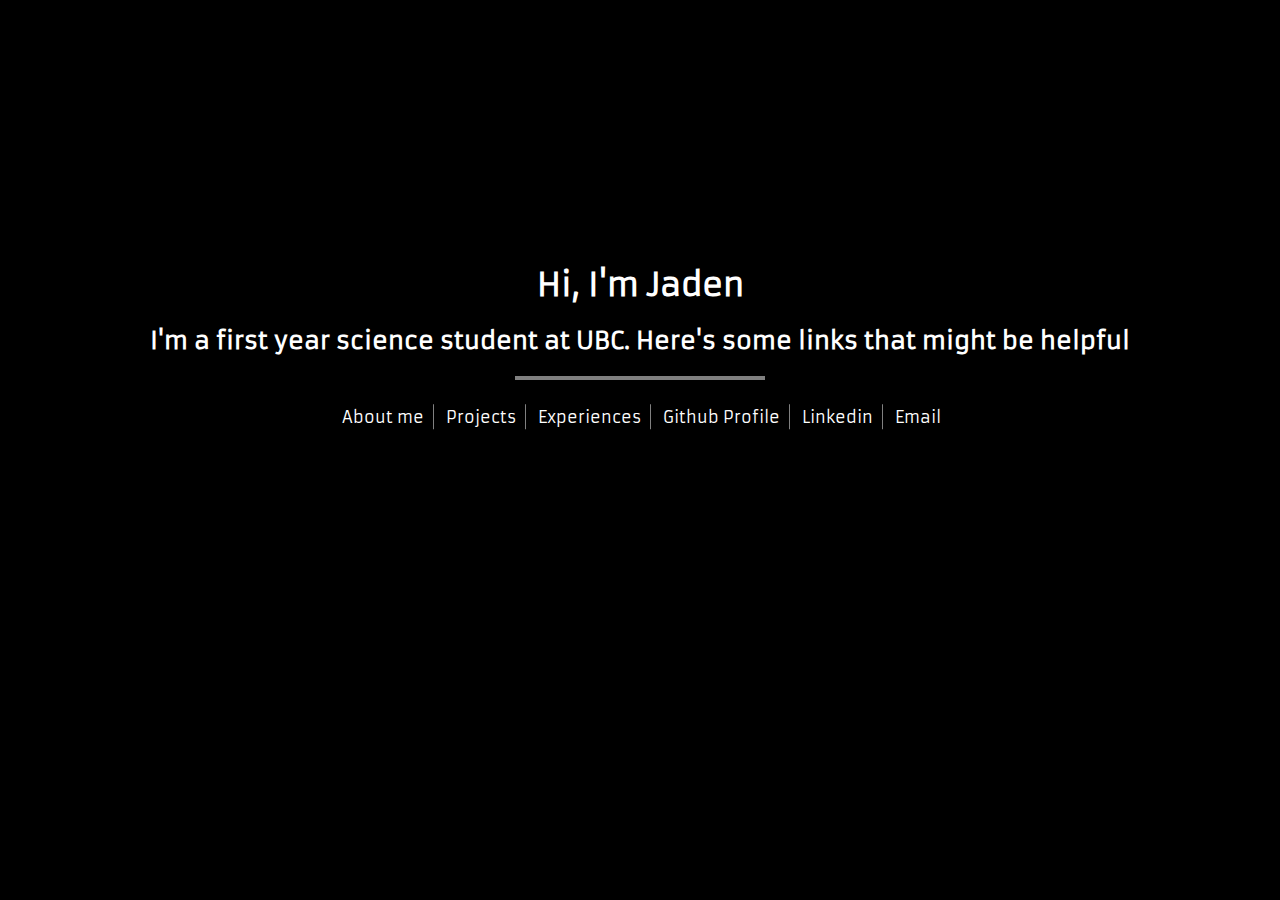
<file: index.html>
<!DOCTYPE html>
<html lang="en">
<head>
    <meta charset="UTF-8">
    <meta http-equiv="X-UA-Compatible" content="IE=edge">
    <meta name="viewport" content="width=device-width, initial-scale=1.0">
    <title>Jaden Majid - Home</title>
    <link rel="stylesheet" href="styles.css">
    <link href='https://fonts.googleapis.com/css?family=Armata' rel='stylesheet'>
    <meta property="og:image" content="images/websitepreview.png" />
    <meta name="description" property="og:description" content="">
    <meta name="author" content="Jaden Majid">
    <mata name="title" property="og:title" content="Jaden's Website"
    <!-- Global site tag (gtag.js) - Google Analytics -->
    <script async src="https://www.googletagmanager.com/gtag/js?id=G-SKV14V75LQ"></script>
    <script>
        window.dataLayer = window.dataLayer || [];
        function gtag() { dataLayer.push(arguments); }
        gtag('js', new Date());

        gtag('config', 'G-SKV14V75LQ');
    </script>
</head>
<body>
    <div id="home-text">
        <h1 id="home-name">Hi, I'm Jaden</h1>
        <h2>I'm a first year science student at UBC. Here's some links that might be helpful</h2>
        <hr class="small-line">
        <div class="links" id="home-links">
            

                <a class="link" href="aboutme.html">
                    About me
                </a>
            
            <div class="vl"></div>

                <a class="link" href="projects.html">
                    Projects
                </a>

            <div class="vl"></div>

                <a class="link" href="experiences.html">
                    Experiences
                </a>

            <div class="vl"></div>

                <a class="link" href="https://github.com/JadenMajid" target="_blank">
                    Github Profile
                </a>

            <div class="vl"></div>

                <a class="link" href="https://www.linkedin.com/in/jaden-majid-603725214/" target="_blank">
                    Linkedin
                </a>

            <div class="vl"></div>
            
                <a class="link" href="mailto:majid.jaden@gmail.com" target="_blank">
                    Email
                </a>
        </div>

    </div>
</body>
</html>
</file>
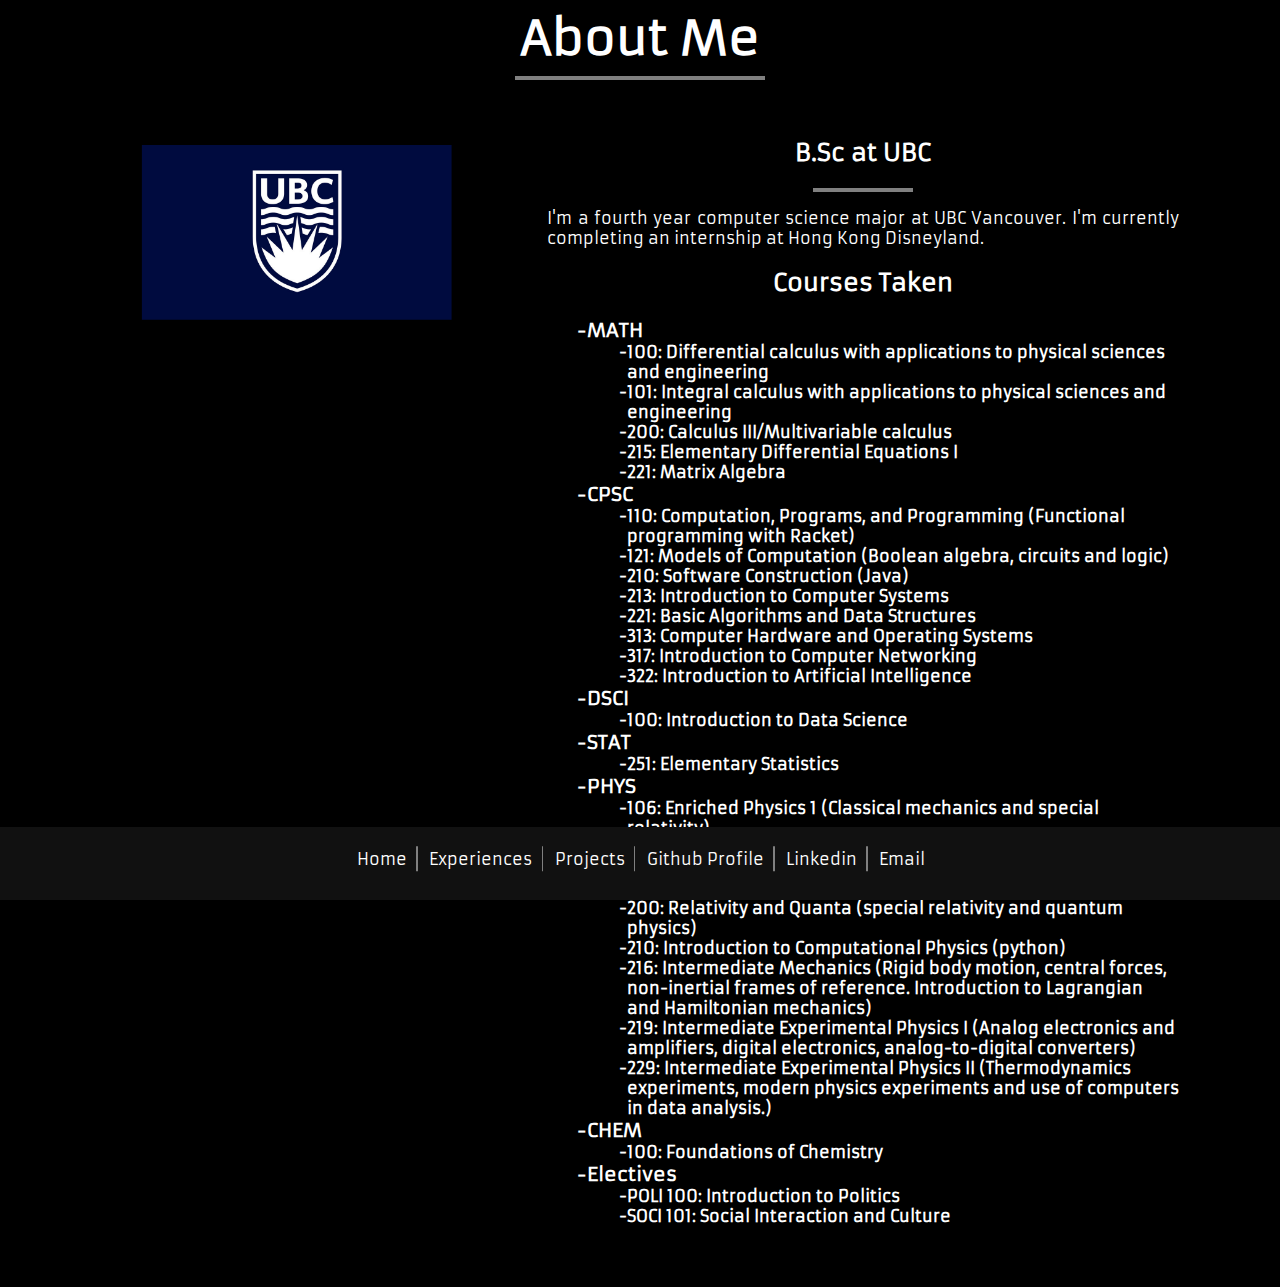
<file: aboutme.html>
<!DOCTYPE html>
<html lang="en">

<head>
    <meta charset="UTF-8">
    <meta http-equiv="X-UA-Compatible" content="IE=edge">
    <meta name="viewport" content="width=device-width, initial-scale=1.0">
    <title>Jaden Majid - About Me</title>
    <link rel="stylesheet" href="styles.css">
    <link href='https://fonts.googleapis.com/css?family=Armata' rel='stylesheet'>
    <!-- Global site tag (gtag.js) - Google Analytics -->
    <script async src="https://www.googletagmanager.com/gtag/js?id=G-SKV14V75LQ"></script>
    <script>
        window.dataLayer = window.dataLayer || [];
        function gtag() { dataLayer.push(arguments); }
        gtag('js', new Date());

        gtag('config', 'G-SKV14V75LQ');
    </script>
</head>

<body>
    <h1 class="page-title">
        About Me
        <hr class="small-line">
    </h1>
    <div class="projects">
        <div class="project" id="university">
            <img class="project-img" src="images/ubclogo.jpeg" alt="UBC logo"/>
            <div class="project-text">
                <h2 class="project-name">
                    <strong>B.Sc at UBC</strong>
                </h2>

                <hr class="smaller-line">

                <p class="project-description">
                    I'm a fourth year computer science major at UBC Vancouver.
                    I'm currently completing an internship at Hong Kong Disneyland.
                </p>
                <!-- <h2 id="current-course-list">Current Courses</h2>
                    <ul>
                    </ul>
                    <ul>
                    </ul>

                </ul> -->
                <h2 id="course-list">Courses Taken</h2>
                <ul>
                    <li class="course">MATH</li>
                    <ul>
                        <li>100: Differential calculus with applications to physical sciences and engineering</li>
                        <li>101: Integral calculus with applications to physical sciences and engineering</li>
                        <li>200: Calculus III/Multivariable calculus</li>
                        <li>215: Elementary Differential Equations I</li>
                        <li>221: Matrix Algebra</li>
                    </ul>
                    <li class="course">CPSC</li>
                    <ul>
                        <li>110: Computation, Programs, and Programming (Functional programming with Racket)</li>
                        <li>121: Models of Computation (Boolean algebra, circuits and logic)</li>
                        <li>210: Software Construction (Java)</li>
                        <li>213: Introduction to Computer Systems</li>
                        <li>221: Basic Algorithms and Data Structures</li>
                        <li>313: Computer Hardware and Operating Systems</li>
                        <li>317: Introduction to Computer Networking</li>
                        <li>322: Introduction to Artificial Intelligence</li>
                    </ul>
                    <li class="course">DSCI</li>
                    <ul>
                        <li>100: Introduction to Data Science</li>
                    </ul>
                    <li class="course">STAT</li>
                    <ul>
                        <li>251: Elementary Statistics</li>
                    </ul>
                    <li class="course">PHYS</li>
                    <ul>
                        <li>106: Enriched Physics 1 (Classical mechanics and special relativity)</li>
                        <li>108: Enriched Physics 2 (Electricity and magnetism)</li>
                        <li>119: Experimental Physics Lab I (Introductory lab course, primarily Excel data collection and analysis)</li>
                        <li>200: Relativity and Quanta (special relativity and quantum physics)</li>
                        <li>210: Introduction to Computational Physics (python)</li>
                        <li>216: Intermediate Mechanics (Rigid body motion, central forces, non-inertial frames of reference. Introduction to
                            Lagrangian and Hamiltonian mechanics)</li>
                        <li>219: Intermediate Experimental Physics I (Analog electronics and amplifiers, digital electronics, analog-to-digital
                            converters)</li>
                        <li>229: Intermediate Experimental Physics II (Thermodynamics experiments, modern physics experiments and use of
                            computers in data analysis.)</li>
                    </ul>
                    <li class="course">CHEM</li>
                    <ul>
                        <li>100: Foundations of Chemistry</li>
                    </ul>
                    <li class="course">Electives</li>
                    <ul>
                        <li>POLI 100: Introduction to Politics</li>
                        <li>SOCI 101: Social Interaction and Culture</li>
                    </ul>
                </ul>
            </div>
        </div>
    </div>
    <footer class="links">
        <a class="link" href="index.html">
            Home
        </a>
    
        <div class="vl"></div>
    
        <a class="link" href="experiences.html">
            Experiences
        </a>

        <div class="vl"></div>
        
        <a class="link" href="projects.html">
            Projects
        </a>
    
        <div class="vl"></div>
    
        <a class="link" href="https://github.com/JadenMajid" target="_blank">
            Github Profile
        </a>
    
        <div class="vl"></div>
    
        <a class="link" href="https://www.linkedin.com/in/jaden-majid-603725214/" target="_blank">
            Linkedin
        </a>
    
        <div class="vl"></div>
    
        <a class="link" id="email" href="mailto:jaden@jmajid.com" target="_blank">
            Email
        </a>
    </footer>
</body>

</html>
</file>
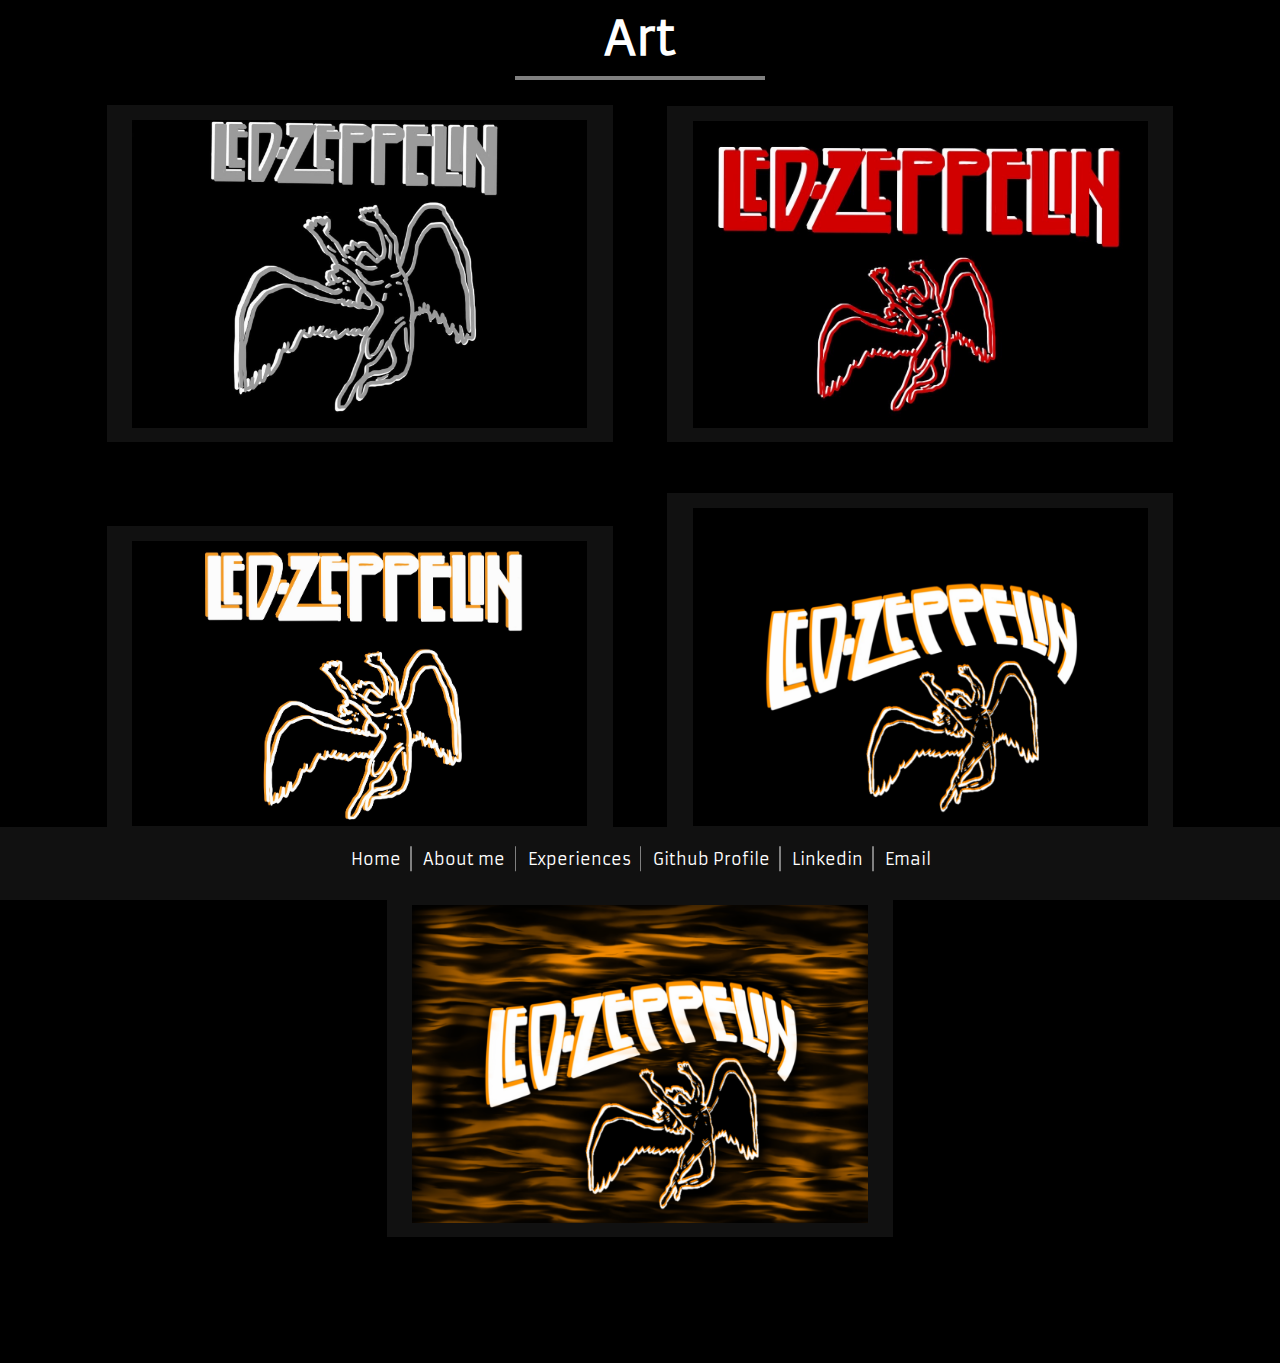
<file: art.html>
<!DOCTYPE html>
<html lang="en">
<head>
    <meta charset="UTF-8">
    <meta http-equiv="X-UA-Compatible" content="IE=edge">
    <meta name="viewport" content="width=device-width, initial-scale=1.0">
    <title>Jaden Majid - Art</title>
    <link rel="stylesheet" href="styles.css">
    <link href='https://fonts.googleapis.com/css?family=Armata' rel='stylesheet'>
    <!-- Global site tag (gtag.js) - Google Analytics -->
    <script async src="https://www.googletagmanager.com/gtag/js?id=G-SKV14V75LQ"></script>
    <script>
        window.dataLayer = window.dataLayer || [];
        function gtag() { dataLayer.push(arguments); }
        gtag('js', new Date());

        gtag('config', 'G-SKV14V75LQ');
    </script>
</head>
<body>
    <h1 class="page-title">
        Art
        <hr class="small-line"></hr>
    </h1>

    <div class="art-body">
        <div class="art-box">
            <img class="art" src="./images/led-zep/2BB51584-8F0A-4ED8-A146-3F3C53B20C4F.jpg"/>
        </div>
        <div class="art-box">
            <img class="art" src="./images/led-zep/7BE8930D-A3FD-404C-84B4-1C470F9DE8F4.jpg"/>
        </div>
        <div class="art-box">
            <img class="art" src="./images/led-zep/IMG_0206.JPG"/>
        </div>
        <div class="art-box">
            <img class="art" src="./images/led-zep/IMG_0211.PNG"/>
        </div>
        <div class="art-box">
            <img class="art" src="./images/led-zep/IMG_0212.PNG"/>
        </div>
    </div>
    <footer class="links">
        <a class="link" href="index.html">
            Home
        </a>
    
        <div class="vl"></div>
        <a class="link" href="aboutme.html">
            About me
        </a>
    
        <div class="vl"></div>
        <a class="link" href="experiences.html">
            Experiences
        </a>
    
        <div class="vl"></div>
        <a class="link" href="https://github.com/JadenMajid" target="_blank">
            Github Profile
        </a>
    
        <div class="vl"></div>
        <a class="link" href="https://www.linkedin.com/in/jaden-majid-603725214/" target="_blank">
            Linkedin
        </a>
    
        <div class="vl"></div>
        <a class="link" href="mailto:majid.jaden@gmail.com" target="_blank">
            Email
        </a>
    </footer>
</body>
</html>
</file>
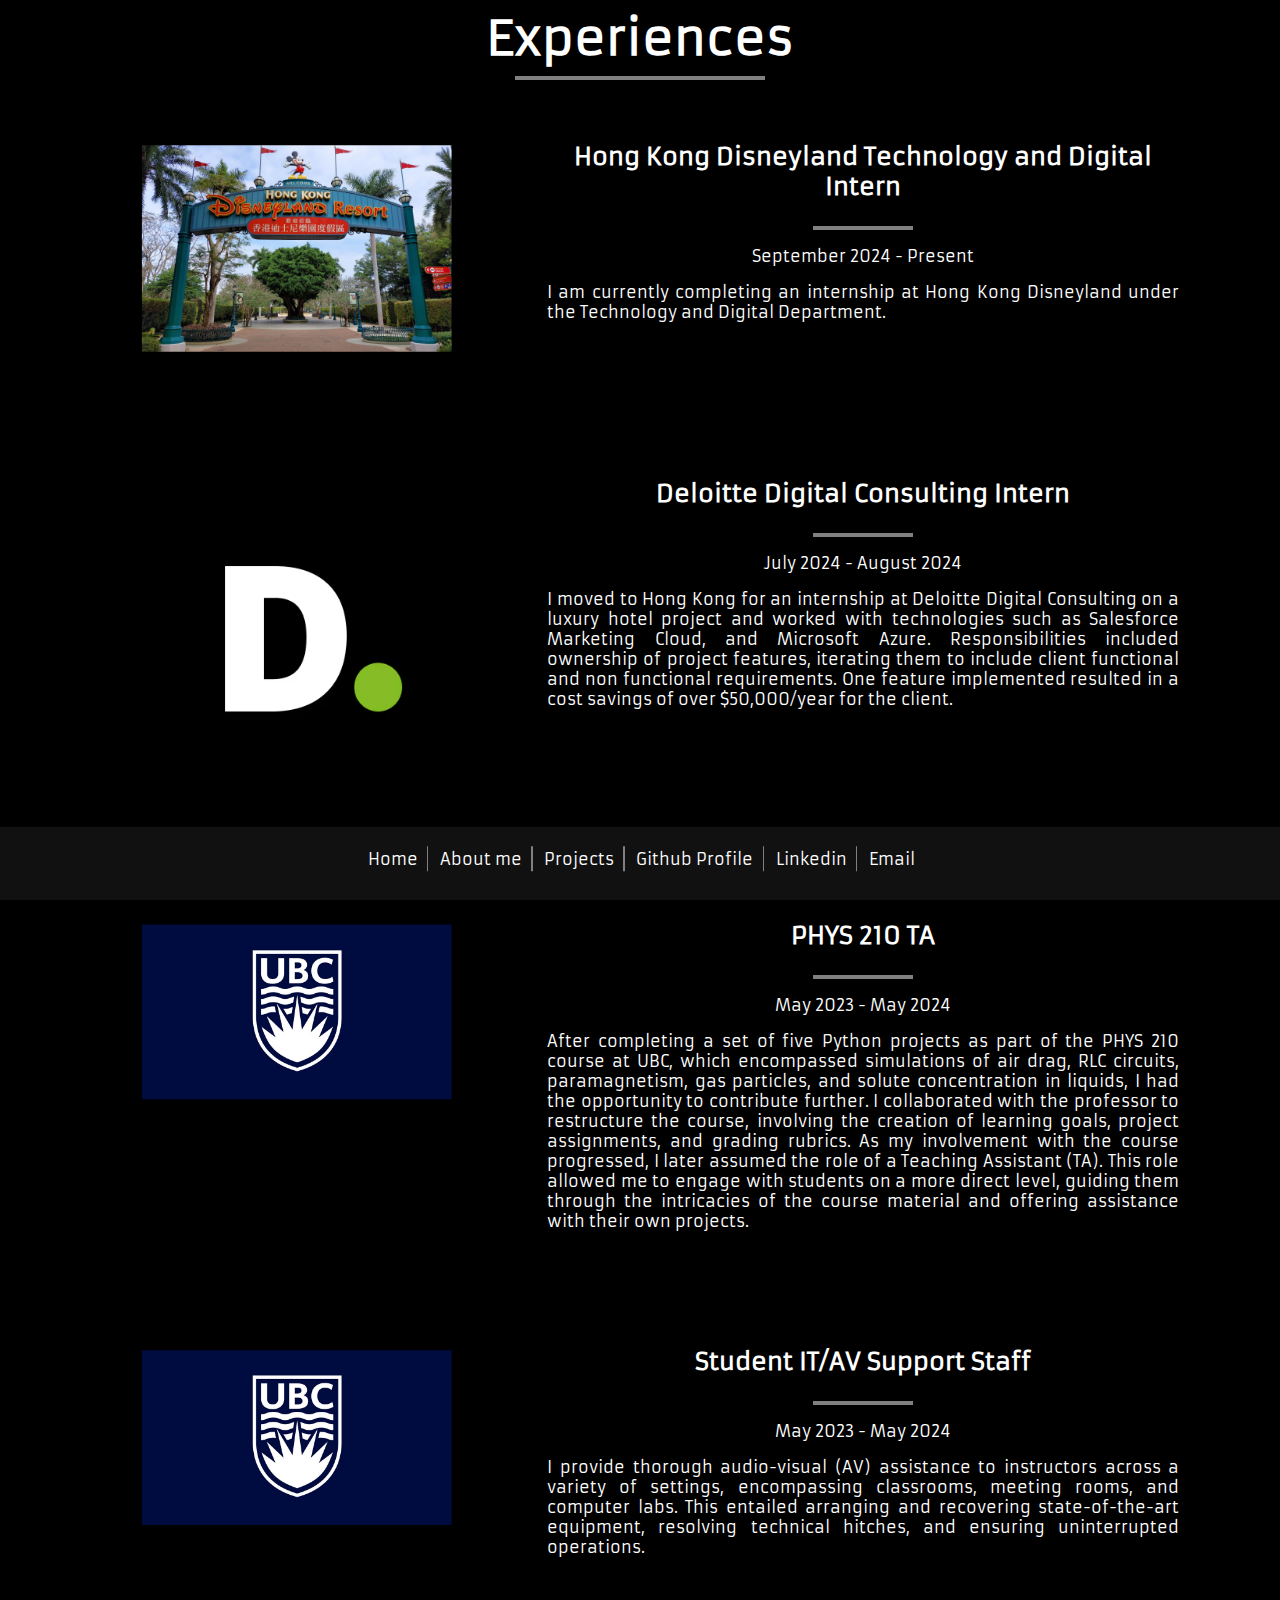
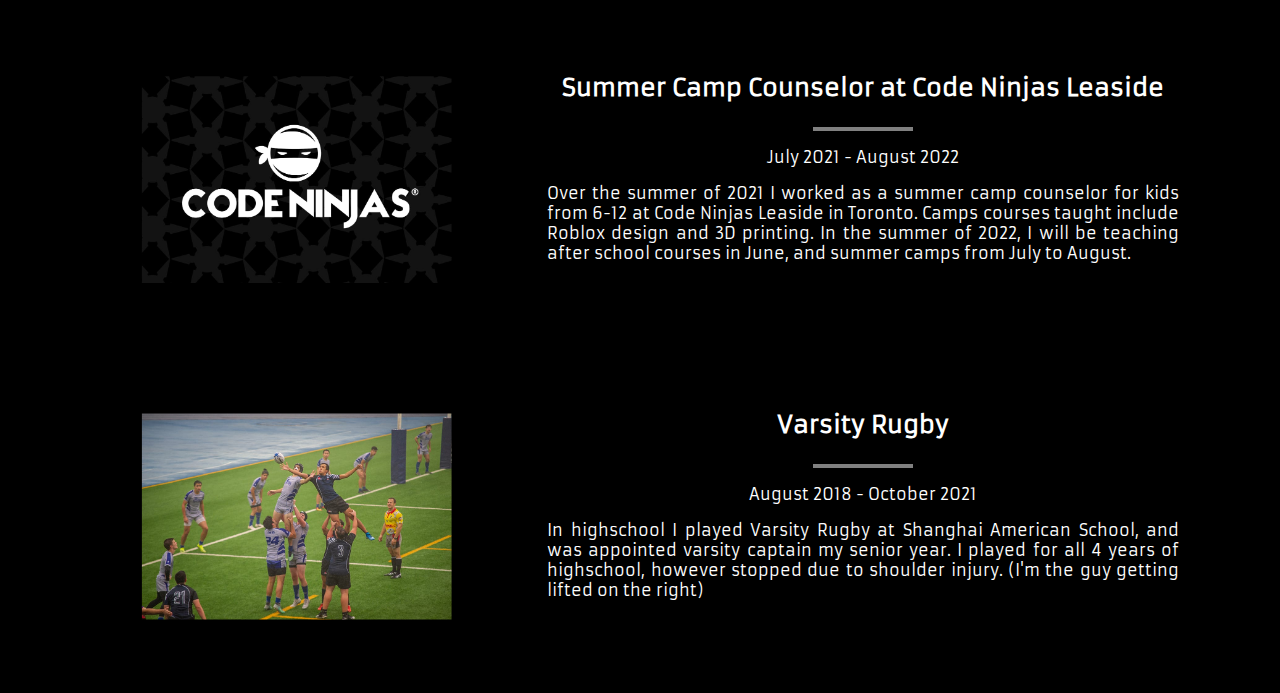
<file: experiences.html>
<!DOCTYPE html>
<html lang="en">

<head>
    <meta charset="UTF-8">
    <meta http-equiv="X-UA-Compatible" content="IE=edge">
    <meta name="viewport" content="width=device-width, initial-scale=1.0">
    <title>Jaden Majid - Projects</title>
    <link rel="stylesheet" href="styles.css">
    <link href='https://fonts.googleapis.com/css?family=Armata' rel='stylesheet'>
    <!-- Global site tag (gtag.js) - Google Analytics -->
    <script async src="https://www.googletagmanager.com/gtag/js?id=G-SKV14V75LQ"></script>
    <script>
        window.dataLayer = window.dataLayer || [];
        function gtag() { dataLayer.push(arguments); }
        gtag('js', new Date());

        gtag('config', 'G-SKV14V75LQ');
    </script>
</head>

<body>
    <h1 class="page-title">
        Experiences
        <hr class="small-line">
    </h1>
        <div class="project" id="hkdl">
            <img class="project-img" src="images\HKDL.jpg" alt="image of hong kong disneyland arches" />
            <div class="project-text">
                <h3 class="project-name">
                    <strong>Hong Kong Disneyland Technology and Digital Intern</strong>
                </h3>
        
                <hr class="smaller-line">
                <p class="project-date">
                    September 2024 - Present
                </p>
        
                <p class="project-description">
                    I am currently completing an internship at Hong Kong Disneyland under the Technology and Digital Department.
                </p>
            </div>
        </div>
        <div class="project" id="deloitte">
            <img class="project-img" src="images\deloitte.avif" alt="deloitte logo" />
            <div class="project-text">
                <h3 class="project-name">
                    <strong>Deloitte Digital Consulting Intern</strong>
                </h3>
        
                <hr class="smaller-line">
                <p class="project-date">
                    July 2024 - August 2024
                </p>
        
                <p class="project-description">
                    I moved to Hong Kong for an internship at Deloitte Digital Consulting on a luxury hotel project and worked with technologies such as
                    Salesforce Marketing Cloud, and Microsoft Azure. 
                    Responsibilities included ownership of project features, iterating them to include client functional and non functional requirements.
                    One feature implemented resulted in a cost savings of over $50,000/year for the client.
                </p>
            </div>
        </div>
        <div class="project" id="ta">
            <img class="project-img" src="images/ubclogo.jpeg" alt="ubc logo" />
            <div class="project-text">
                <h3 class="project-name">
                    <strong>PHYS 210 TA</strong>
                </h3>
        
                <hr class="smaller-line">
                <p class="project-date">
                    May 2023 - May 2024
                </p>
        
                <p class="project-description">
                    After completing a set of five Python projects as part of the PHYS 210 course at UBC, which encompassed simulations of
                    air drag, RLC circuits, paramagnetism, gas particles, and solute concentration in liquids, I had the opportunity to
                    contribute further. I collaborated with the professor to restructure the course, involving the creation of learning
                    goals, project assignments, and grading rubrics.

                    As my involvement with the course progressed, I later assumed the role of a Teaching Assistant (TA). This role allowed
                    me to engage with students on a more direct level, guiding them through the intricacies of the course material and
                    offering assistance with their own projects.
                </p>
            </div>
        </div>

        <div class="project" id="sauder">
            <img class="project-img" src="images/ubclogo.jpeg" alt="ubc logo" />
            <div class="project-text">
                <h3 class="project-name">
                    <strong>Student IT/AV Support Staff</strong>
                </h3>
        
                <hr class="smaller-line">
                <p class="project-date">
                    May 2023 - May 2024
                </p>
        
                <p class="project-description">
                    I provide thorough audio-visual (AV) assistance to instructors across a variety of settings, encompassing classrooms,
                    meeting rooms, and computer labs. This entailed arranging and recovering state-of-the-art equipment, resolving technical
                    hitches, and ensuring uninterrupted operations.
                </p>
            </div>
        </div>

    <div class="project" id="code-ninjas">
        <img class="project-img" src="images/code-ninjas.png" alt="cartoon of a ninjas shushing" />
        <div class="project-text">
            <h3 class="project-name">
                <strong>Summer Camp Counselor at Code Ninjas Leaside</strong>
            </h3>

            <hr class="smaller-line">
            <p class="project-date">
                July 2021 - August 2022
            </p>

            <p class="project-description">
                Over the summer of 2021 I worked as a summer camp counselor for kids from 6-12 at Code Ninjas Leaside in Toronto.
                Camps courses taught include Roblox design and 3D printing.
                In the summer of 2022, I will be teaching after school courses in June, and summer camps from July to August.
            </p>
        </div>
    </div>

    <div class="project" id="rugby">
        <img class="project-img" src="images/rugby.JPG"
            alt="Rugby Lineout" />
        <div class="project-text">
            <h3 class="project-name">
                <strong>Varsity Rugby</strong>
            </h3>

            <hr class="smaller-line">

            <p class="project-date">
                August 2018 - October 2021
            </p>

            <p class="project-description">
                In highschool I played Varsity Rugby at Shanghai American School, and was appointed varsity captain my senior year. I played for all 4 years of highschool, however stopped due to shoulder injury.
                (I'm the guy getting lifted on the right)
            </p>
        </div>
    </div>
    <div height="100px">

    </div>
    <footer class="links">
        <a class="link" href="index.html">
            Home
        </a>

        <div class="vl"></div>
        
        <a class="link" href="aboutme.html">
            About me
        </a>

        <div class="vl"></div>
        
        <a class="link" href="projects.html">
            Projects
        </a>

        <div class="vl"></div>
        
        <a class="link" href="https://github.com/JadenMajid" target="_blank">
            Github Profile
        </a>

        <div class="vl"></div>
        
        <a class="link" href="https://www.linkedin.com/in/jaden-majid-603725214/" target="_blank">
            Linkedin
        </a>

        <div class="vl"></div>
        
        <a class="link" id="email" href="mailto:jaden@jmajid.com" target="_blank">
            Email
        </a>
    </footer>
</body>

</html>
</file>
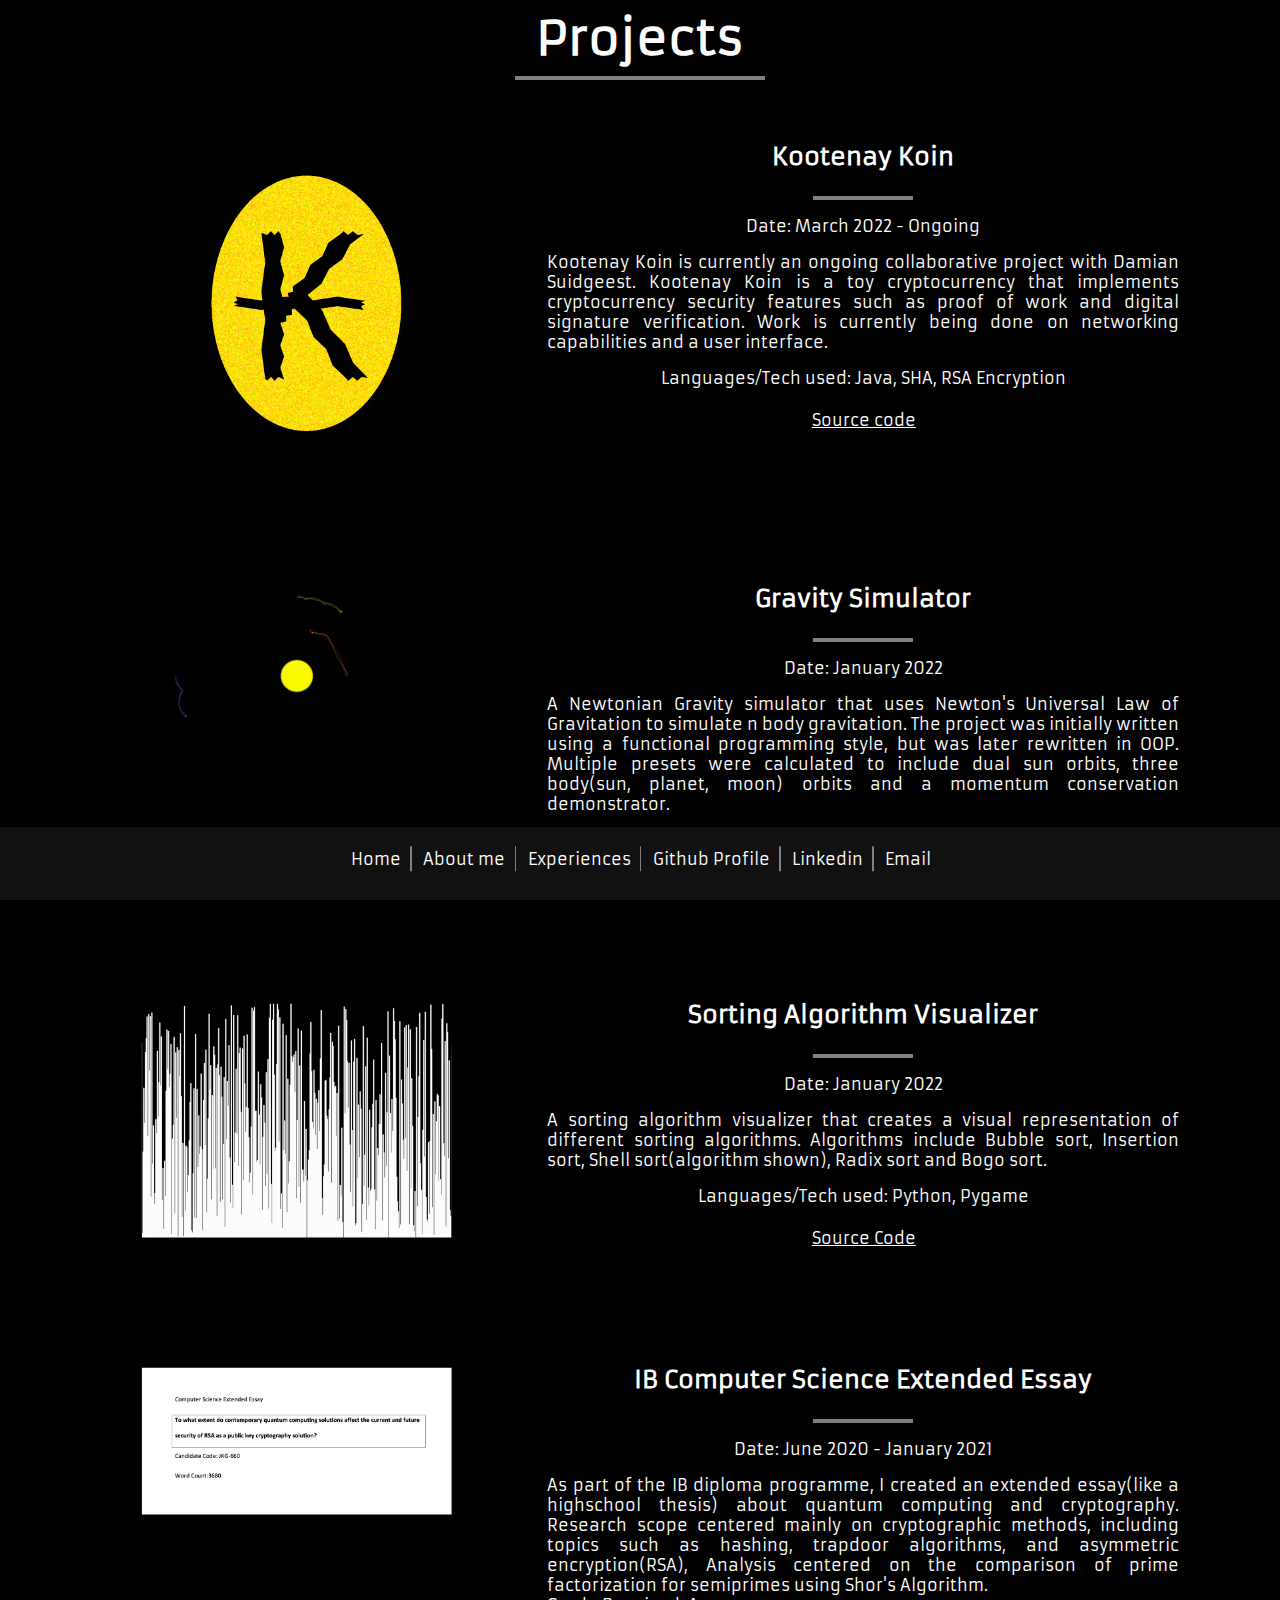
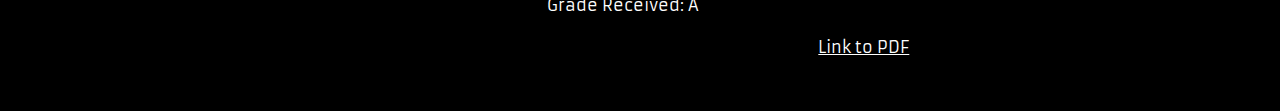
<file: projects.html>
<!DOCTYPE html>
<html lang="en">
<head>
    <meta charset="UTF-8">
    <meta http-equiv="X-UA-Compatible" content="IE=edge">
    <meta name="viewport" content="width=device-width, initial-scale=1.0">
    <title>Jaden Majid - Projects</title>
    <link rel="stylesheet" href="styles.css">
    <link href='https://fonts.googleapis.com/css?family=Armata' rel='stylesheet'>
    <!-- Global site tag (gtag.js) - Google Analytics -->
    <script async src="https://www.googletagmanager.com/gtag/js?id=G-SKV14V75LQ"></script>
    <script>
        window.dataLayer = window.dataLayer || [];
        function gtag() { dataLayer.push(arguments); }
        gtag('js', new Date());

        gtag('config', 'G-SKV14V75LQ');
    </script>
</head>
<body class="animate-in animate-out">
    <h1 class="page-title">
        Projects
        <hr class="small-line">
    </h1>
    <div class="projects">
        <div class="project" id="kootenay-koin">
            <img class="project-img" src="images/KootKoinShiny.png" alt="kootenay coin logo" style="max-height=30vh;"/>
            <div class="project-text">
                <h3 class="project-name">
                    <strong>Kootenay Koin</strong>
                </h3>
                <hr class="smaller-line">

                <p class="project-date">
                    Date: March 2022 - Ongoing
                </p>

                <p class="project-description">
                    Kootenay Koin is currently an ongoing collaborative project with Damian Suidgeest.
                    Kootenay Koin is a toy cryptocurrency that implements cryptocurrency security features such as
                    proof of work and digital signature verification.
                    Work is currently being done on networking capabilities and a user interface.
                </p>

                <p class="project-tech">
                    Languages/Tech used: Java, SHA, RSA Encryption
                </p>

                <a href="https://github.com/JadenMajid/KootenayKoinJava" target="_blank">
                    <p class="link project-link">
                        Source code
                    </p>
                </a>
            </div>
        </div>
        <div class="project" id="gravity-sim">
            <img class="project-img" src="images/Gravity-sim.gif" alt="Gif of gravity simulation"/>
            <div class="project-text">
                <h3 class="project-name">
                    <strong>Gravity Simulator</strong>
                </h3>

                <hr class="smaller-line"/>

                <p class="project-date">
                    Date: January 2022
                </p>

                <p class="project-description">
                    A Newtonian Gravity simulator that uses Newton's Universal Law of Gravitation to simulate n body gravitation.
                    The project was initially written using a functional programming style, but was later rewritten in OOP.
                    Multiple presets were calculated to include dual sun orbits, three body(sun, planet, moon) orbits
                    and a momentum conservation demonstrator.
                </p>

                <p class="project-tech">
                    Languages/Tech used: Python, Pygame
                </p>

                <a href="https://github.com/JadenMajid/Gravity-Sim" target="_blank">
                    <p class="link project-link">
                            Source Code
                    </p>
                </a>
            </div>
        </div>


        <div class="project" id="sorting-vis">
            <img class="project-img" src="images/Sorting algorithm visualizer.gif"
                 alt="Gif of sorting algorithm visualizer" />
            <div class="project-text">
                <h3 class="project-name">
                    <strong>Sorting Algorithm Visualizer</strong>
                </h3>

                <hr class="smaller-line"/>

                <p class="project-date">
                    Date: January 2022
                </p>

                <p class="project-description">
                    A sorting algorithm visualizer that creates a visual representation of different sorting algorithms.
                    Algorithms include Bubble sort, Insertion sort, Shell sort(algorithm shown), Radix sort and Bogo sort.
                </p>

                <p class="project-tech">
                    Languages/Tech used: Python, Pygame
                </p>

                <a href="https://github.com/JadenMajid/SortingAlgorithmVisualizer" target="_blank">
                    <p class="link project-link">
                            Source Code
                    </p>
                </a>
            </div>
        </div>

        <div class="project" id="EE">
            <img class="project-img" src="images/EE.png" alt="EE title page"/>
            <div class="project-text">
                <h3 class="project-name">
                    <strong>IB Computer Science Extended Essay</strong>
                </h3>

                <hr class="smaller-line"/>

                <p class="project-date">
                    Date: June 2020 - January 2021
                </p>

                <p class="project-description">
                    As part of the IB diploma programme, I created an extended essay(like a highschool thesis) about quantum computing and cryptography.
                    Research scope centered mainly on cryptographic methods, including topics such as hashing, trapdoor algorithms, and asymmetric encryption(RSA),
                    Analysis centered on the comparison of prime factorization for semiprimes using Shor's Algorithm.<br>
                    Grade Received: A
                </p>

                <a href="/pdfs/EE.pdf" target="_blank">
                    <p class="link project-link">
                        Link to PDF
                    </p>
                </a>
            </div>
        </div>
    </div>
    <footer class="links">
        <a class="link" href="index.html">
            Home
        </a>

        <div class="vl"></div>
        <a class="link" href="aboutme.html">
            About me
        </a>
        
        <div class="vl"></div>
        <a class="link" href="experiences.html">
            Experiences
        </a>

        <div class="vl"></div>
        <a class="link" href="https://github.com/JadenMajid" target="_blank">
            Github Profile
        </a>
    
        <div class="vl"></div>
        <a class="link" href="https://www.linkedin.com/in/jaden-majid-603725214/" target="_blank">
            Linkedin
        </a>
    
        <div class="vl"></div>
        <a class="link" id="email" href="mailto:majid.jaden@gmail.com" target="_blank">
            Email
        </a>
    </footer>
</body>
</html>
</file>
<file: styles.css>
* {
  font-family: "Armata", Helvetica, Arial, sans-serif;
  text-align: center;
  color: white;
  background-color: black;
}

.small-line {
  width: 250px;
  height: 4px;
  color: black;
  background-color: gray;
  border: 0;
  position: inherit;
  margin: 8px auto auto;
}

.smaller-line {
  width: 100px;
  height: 4px;
  background-color: gray;
  border: 0;
  position: inherit;
  margin: 8px auto auto;
}

.links {
  position: fixed;
  margin: auto;
  width: 100%;
  height: auto;
  bottom: 0;
  padding-top: 1%;
  padding-bottom: 3.5vh;
  left: 0;
  background-color: #111111;
}

.link {
  padding: 1% 0.1% 1% 0.4%;
  text-align: center;
  background-color: rgba(0, 0, 0, 0);
  border: 0;
  transition: 0.4s;
  margin: 0.2% 0.3% 0.2% 0.2%;
  white-space: nowrap;
}

.link:hover {
  background-color: white;
  color: black;
}

#home-links {
  position: inherit;
  background-color: inherit;
  padding-top: 2vh;
}

#home-text {
  background-color: hsv(167, 45%, 24%);
  margin-top: 20vh;
  padding-top: 5%;
}

#home-name {
  position: relative;
}

.vl {
  height: 25px;
  width: 1.5px;
  background-color: gray;
  display: inline-block;
  top: 50%;
  transform: translateY(25%);
  margin: auto;
}

a:link {
  text-decoration: none;
  background-color: inherit;
  transition: 0;
}

a:visited {
  text-decoration: none;
  background-color: inherit;
  color: inherit;
}

a:hover {
  text-decoration: none;
  background-color: inherit;
}

a:active {
  text-decoration: none;
  background-color: inherit;
}

.projects {

}

.project {
  padding: 0;
  overflow: auto;
  margin: auto;
}

.project-text {
  height: auto;
  width: 50%;
  padding: 3% 2% 3% 2%;
  display: inline-block;
}

.project-img {
  height: auto;
  width: 25%;
  clip-path: inset(1% 1%);
  display: inline-block;
  padding-top: 0;
  vertical-align: top;
  margin: 5%
}

.project-name {
  font-size: 1.5em;
}

.project-description {
  text-align: justify;
}

.project-link {
  border: 2px white;
  text-decoration: underline;
  text-align: center;
}

.page-title {
  font-size: 3em;
  background-color: black;
  margin: 0;
  width: 100%;
  height: 5%;
  padding: 0 0;
  text-align: center;
}

li {
  text-align: left;
  font-weight: bold;
}

ul {
  list-style: "-";
}

ul li.course {
  font-weight: bold;
  font-size: larger;
}

#home-name {
  -webkit-animation: animation 1000ms linear both;
  animation: animation 1000ms linear both;
}
.art-body {
  width: auto;
  margin-bottom: 100px;
}
.art-box {
  height: 10%;
  width: 40%;
  margin: 2%;
  display: inline-block;
  background-color: #111111;
}
.art {
  max-width: 90%;
  max-height: 90%;
  margin: auto;
  padding-top: 3%;
  padding-bottom: 2%;
  background-color: inherit;
}

body {
  -webkit-animation: fadeIn 0.5s ease-in;
  animation: fadeIn 0.5s ease-in;
}

@-webkit-keyframes fadeIn {
  from {
    opacity: 0;
  }
  to {
    opacity: 1;
  }
}

@keyframes fadeIn {
  from {
    opacity: 0;
  }
  to {
    opacity: 1;
  }
}

/* Generated with Bounce.js. Edit at http://bouncejs.com#%7Bs%3A%5B%7BT%3A%22t%22%2Ce%3A%22b%22%2Cd%3A1000%2CD%3A0%2Cf%3A%7Bx%3A-500%2Cy%3A0%7D%2Ct%3A%7Bx%3A0%2Cy%3A0%7D%2Cs%3A5%2Cb%3A2%7D%2C%7BT%3A%22k%22%2Ce%3A%22s%22%2Cd%3A1000%2CD%3A0%2Cf%3A%7Bx%3A0%2Cy%3A0%7D%2Ct%3A%7Bx%3A120%2Cy%3A0%7D%2Cs%3A3%2Cb%3A4%7D%5D%7D */

@-webkit-keyframes animation {
  0% {
    -webkit-transform: matrix3d(
      1,
      0,
      0,
      0,
      0,
      1,
      0,
      0,
      0,
      0,
      1,
      0,
      -500,
      0,
      0,
      1
    );
    transform: matrix3d(1, 0, 0, 0, 0, 1, 0, 0, 0, 0, 1, 0, -500, 0, 0, 1);
  }
  3.2% {
    -webkit-transform: matrix3d(
      1,
      0,
      0,
      0,
      0.621,
      1,
      0,
      0,
      0,
      0,
      1,
      0,
      -282.728,
      0,
      0,
      1
    );
    transform: matrix3d(
      1,
      0,
      0,
      0,
      0.621,
      1,
      0,
      0,
      0,
      0,
      1,
      0,
      -282.728,
      0,
      0,
      1
    );
  }
  6.41% {
    -webkit-transform: matrix3d(
      1,
      0,
      0,
      0,
      0.829,
      1,
      0,
      0,
      0,
      0,
      1,
      0,
      -149.309,
      0,
      0,
      1
    );
    transform: matrix3d(
      1,
      0,
      0,
      0,
      0.829,
      1,
      0,
      0,
      0,
      0,
      1,
      0,
      -149.309,
      0,
      0,
      1
    );
  }
  9.61% {
    -webkit-transform: matrix3d(
      1,
      0,
      0,
      0,
      0.695,
      1,
      0,
      0,
      0,
      0,
      1,
      0,
      -72.484,
      0,
      0,
      1
    );
    transform: matrix3d(
      1,
      0,
      0,
      0,
      0.695,
      1,
      0,
      0,
      0,
      0,
      1,
      0,
      -72.484,
      0,
      0,
      1
    );
  }
  12.71% {
    -webkit-transform: matrix3d(
      1,
      0,
      0,
      0,
      0.477,
      1,
      0,
      0,
      0,
      0,
      1,
      0,
      -31.997,
      0,
      0,
      1
    );
    transform: matrix3d(
      1,
      0,
      0,
      0,
      0.477,
      1,
      0,
      0,
      0,
      0,
      1,
      0,
      -31.997,
      0,
      0,
      1
    );
  }
  12.81% {
    -webkit-transform: matrix3d(
      1,
      0,
      0,
      0,
      0.47,
      1,
      0,
      0,
      0,
      0,
      1,
      0,
      -31.079,
      0,
      0,
      1
    );
    transform: matrix3d(
      1,
      0,
      0,
      0,
      0.47,
      1,
      0,
      0,
      0,
      0,
      1,
      0,
      -31.079,
      0,
      0,
      1
    );
  }
  18.92% {
    -webkit-transform: matrix3d(
      1,
      0,
      0,
      0,
      0.146,
      1,
      0,
      0,
      0,
      0,
      1,
      0,
      -1.766,
      0,
      0,
      1
    );
    transform: matrix3d(
      1,
      0,
      0,
      0,
      0.146,
      1,
      0,
      0,
      0,
      0,
      1,
      0,
      -1.766,
      0,
      0,
      1
    );
  }
  19.22% {
    -webkit-transform: matrix3d(
      1,
      0,
      0,
      0,
      0.135,
      1,
      0,
      0,
      0,
      0,
      1,
      0,
      -1.214,
      0,
      0,
      1
    );
    transform: matrix3d(
      1,
      0,
      0,
      0,
      0.135,
      1,
      0,
      0,
      0,
      0,
      1,
      0,
      -1.214,
      0,
      0,
      1
    );
  }
  25.23% {
    -webkit-transform: matrix3d(
      1,
      0,
      0,
      0,
      -0.003,
      1,
      0,
      0,
      0,
      0,
      1,
      0,
      2.88,
      0,
      0,
      1
    );
    transform: matrix3d(1, 0, 0, 0, -0.003, 1, 0, 0, 0, 0, 1, 0, 2.88, 0, 0, 1);
  }
  25.63% {
    -webkit-transform: matrix3d(
      1,
      0,
      0,
      0,
      -0.007,
      1,
      0,
      0,
      0,
      0,
      1,
      0,
      2.886,
      0,
      0,
      1
    );
    transform: matrix3d(
      1,
      0,
      0,
      0,
      -0.007,
      1,
      0,
      0,
      0,
      0,
      1,
      0,
      2.886,
      0,
      0,
      1
    );
  }
  31.43% {
    -webkit-transform: matrix3d(
      1,
      0,
      0,
      0,
      -0.033,
      1,
      0,
      0,
      0,
      0,
      1,
      0,
      1.99,
      0,
      0,
      1
    );
    transform: matrix3d(1, 0, 0, 0, -0.033, 1, 0, 0, 0, 0, 1, 0, 1.99, 0, 0, 1);
  }
  56.46% {
    -webkit-transform: matrix3d(
      1,
      0,
      0,
      0,
      0.002,
      1,
      0,
      0,
      0,
      0,
      1,
      0,
      0.01,
      0,
      0,
      1
    );
    transform: matrix3d(1, 0, 0, 0, 0.002, 1, 0, 0, 0, 0, 1, 0, 0.01, 0, 0, 1);
  }
  65.67% {
    -webkit-transform: matrix3d(
      1,
      0,
      0,
      0,
      0.001,
      1,
      0,
      0,
      0,
      0,
      1,
      0,
      -0.003,
      0,
      0,
      1
    );
    transform: matrix3d(
      1,
      0,
      0,
      0,
      0.001,
      1,
      0,
      0,
      0,
      0,
      1,
      0,
      -0.003,
      0,
      0,
      1
    );
  }
  81.48% {
    -webkit-transform: matrix3d(
      1,
      0,
      0,
      0,
      0,
      1,
      0,
      0,
      0,
      0,
      1,
      0,
      -0.001,
      0,
      0,
      1
    );
    transform: matrix3d(1, 0, 0, 0, 0, 1, 0, 0, 0, 0, 1, 0, -0.001, 0, 0, 1);
  }
  100% {
    -webkit-transform: matrix3d(1, 0, 0, 0, 0, 1, 0, 0, 0, 0, 1, 0, 0, 0, 0, 1);
    transform: matrix3d(1, 0, 0, 0, 0, 1, 0, 0, 0, 0, 1, 0, 0, 0, 0, 1);
  }
}

@keyframes animation {
  0% {
    -webkit-transform: matrix3d(
      1,
      0,
      0,
      0,
      0,
      1,
      0,
      0,
      0,
      0,
      1,
      0,
      -500,
      0,
      0,
      1
    );
    transform: matrix3d(1, 0, 0, 0, 0, 1, 0, 0, 0, 0, 1, 0, -500, 0, 0, 1);
  }
  3.2% {
    -webkit-transform: matrix3d(
      1,
      0,
      0,
      0,
      0.621,
      1,
      0,
      0,
      0,
      0,
      1,
      0,
      -282.728,
      0,
      0,
      1
    );
    transform: matrix3d(
      1,
      0,
      0,
      0,
      0.621,
      1,
      0,
      0,
      0,
      0,
      1,
      0,
      -282.728,
      0,
      0,
      1
    );
  }
  6.41% {
    -webkit-transform: matrix3d(
      1,
      0,
      0,
      0,
      0.829,
      1,
      0,
      0,
      0,
      0,
      1,
      0,
      -149.309,
      0,
      0,
      1
    );
    transform: matrix3d(
      1,
      0,
      0,
      0,
      0.829,
      1,
      0,
      0,
      0,
      0,
      1,
      0,
      -149.309,
      0,
      0,
      1
    );
  }
  9.61% {
    -webkit-transform: matrix3d(
      1,
      0,
      0,
      0,
      0.695,
      1,
      0,
      0,
      0,
      0,
      1,
      0,
      -72.484,
      0,
      0,
      1
    );
    transform: matrix3d(
      1,
      0,
      0,
      0,
      0.695,
      1,
      0,
      0,
      0,
      0,
      1,
      0,
      -72.484,
      0,
      0,
      1
    );
  }
  12.71% {
    -webkit-transform: matrix3d(
      1,
      0,
      0,
      0,
      0.477,
      1,
      0,
      0,
      0,
      0,
      1,
      0,
      -31.997,
      0,
      0,
      1
    );
    transform: matrix3d(
      1,
      0,
      0,
      0,
      0.477,
      1,
      0,
      0,
      0,
      0,
      1,
      0,
      -31.997,
      0,
      0,
      1
    );
  }
  12.81% {
    -webkit-transform: matrix3d(
      1,
      0,
      0,
      0,
      0.47,
      1,
      0,
      0,
      0,
      0,
      1,
      0,
      -31.079,
      0,
      0,
      1
    );
    transform: matrix3d(
      1,
      0,
      0,
      0,
      0.47,
      1,
      0,
      0,
      0,
      0,
      1,
      0,
      -31.079,
      0,
      0,
      1
    );
  }
  18.92% {
    -webkit-transform: matrix3d(
      1,
      0,
      0,
      0,
      0.146,
      1,
      0,
      0,
      0,
      0,
      1,
      0,
      -1.766,
      0,
      0,
      1
    );
    transform: matrix3d(
      1,
      0,
      0,
      0,
      0.146,
      1,
      0,
      0,
      0,
      0,
      1,
      0,
      -1.766,
      0,
      0,
      1
    );
  }
  19.22% {
    -webkit-transform: matrix3d(
      1,
      0,
      0,
      0,
      0.135,
      1,
      0,
      0,
      0,
      0,
      1,
      0,
      -1.214,
      0,
      0,
      1
    );
    transform: matrix3d(
      1,
      0,
      0,
      0,
      0.135,
      1,
      0,
      0,
      0,
      0,
      1,
      0,
      -1.214,
      0,
      0,
      1
    );
  }
  25.23% {
    -webkit-transform: matrix3d(
      1,
      0,
      0,
      0,
      -0.003,
      1,
      0,
      0,
      0,
      0,
      1,
      0,
      2.88,
      0,
      0,
      1
    );
    transform: matrix3d(1, 0, 0, 0, -0.003, 1, 0, 0, 0, 0, 1, 0, 2.88, 0, 0, 1);
  }
  25.63% {
    -webkit-transform: matrix3d(
      1,
      0,
      0,
      0,
      -0.007,
      1,
      0,
      0,
      0,
      0,
      1,
      0,
      2.886,
      0,
      0,
      1
    );
    transform: matrix3d(
      1,
      0,
      0,
      0,
      -0.007,
      1,
      0,
      0,
      0,
      0,
      1,
      0,
      2.886,
      0,
      0,
      1
    );
  }
  31.43% {
    -webkit-transform: matrix3d(
      1,
      0,
      0,
      0,
      -0.033,
      1,
      0,
      0,
      0,
      0,
      1,
      0,
      1.99,
      0,
      0,
      1
    );
    transform: matrix3d(1, 0, 0, 0, -0.033, 1, 0, 0, 0, 0, 1, 0, 1.99, 0, 0, 1);
  }
  56.46% {
    -webkit-transform: matrix3d(
      1,
      0,
      0,
      0,
      0.002,
      1,
      0,
      0,
      0,
      0,
      1,
      0,
      0.01,
      0,
      0,
      1
    );
    transform: matrix3d(1, 0, 0, 0, 0.002, 1, 0, 0, 0, 0, 1, 0, 0.01, 0, 0, 1);
  }
  65.67% {
    -webkit-transform: matrix3d(
      1,
      0,
      0,
      0,
      0.001,
      1,
      0,
      0,
      0,
      0,
      1,
      0,
      -0.003,
      0,
      0,
      1
    );
    transform: matrix3d(
      1,
      0,
      0,
      0,
      0.001,
      1,
      0,
      0,
      0,
      0,
      1,
      0,
      -0.003,
      0,
      0,
      1
    );
  }
  81.48% {
    -webkit-transform: matrix3d(
      1,
      0,
      0,
      0,
      0,
      1,
      0,
      0,
      0,
      0,
      1,
      0,
      -0.001,
      0,
      0,
      1
    );
    transform: matrix3d(1, 0, 0, 0, 0, 1, 0, 0, 0, 0, 1, 0, -0.001, 0, 0, 1);
  }
  100% {
    -webkit-transform: matrix3d(1, 0, 0, 0, 0, 1, 0, 0, 0, 0, 1, 0, 0, 0, 0, 1);
    transform: matrix3d(1, 0, 0, 0, 0, 1, 0, 0, 0, 0, 1, 0, 0, 0, 0, 1);
  }
}
</file>
